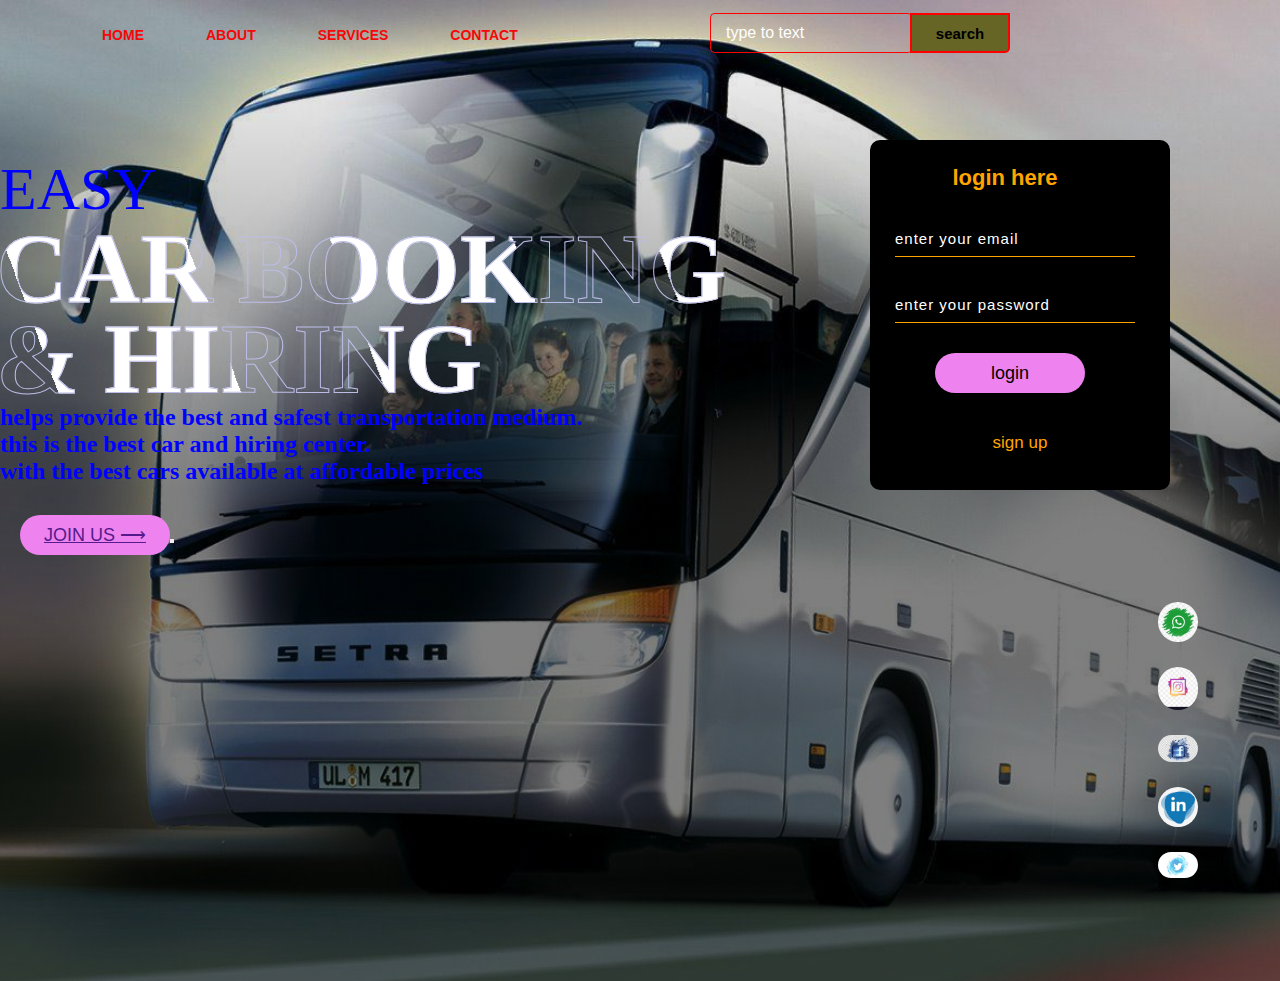
<file: Booking-master/index.html>
<!DOCTYPE html>
<html lang="en">
<head>
    <meta charset="UTF-8">
    <meta http-equiv="X-UA-Compatible" content="IE=edge">
    <meta name="viewport" content="width=device-width, initial-scale=1.0">
    <title>car booking site</title>
    <link rel="stylesheet" href="main.css">
    
</head>
<body>
     
    
    <div class="home">
        <div class="navbar">
            <div class="icon>
  <img src="IMG-20211017-WA0001.jpg" alt="carbooking" class="logo">
            </div>
            <div class="menu">
               <ul> <li><a href="index.html">HOME</a></li>
                <li><a href="about.html">ABOUT</a></li>
                <li><a href="#">SERVICES</a></li>
                <li><a href="#">CONTACT</a></li></ul>
            </div>
            <div class="search">
<input class="srch" type="search" name="search" placeholder="type to text">
<a href="#"> <button class="btn">search</button></a>
            </div>
        </div>
        <div class="text-box">  <!---content -->
            <p>EASY</p>
            <h1> CAR BOOKING <br> & HIRING</h1>
            <h3></h3>
                <!-- <h1> <p> EASY CAR BOOKING & <br><span> HIRING</p></span></h1> -->
<p class="par">
    <h2>  helps provide the best and safest transportation medium. <br>
        this is the best car and hiring center. <br> 
        with the best cars available at affordable prices</h2></p>
        <button class="cn"><a href="">JOIN US <span>&#x27F6;</span></a><button>
</div>
      <div class="form"> 
          <h2>login here</h2>
      <input type="email" name="email" placeholder="enter your email">
      <input type="password" name="p" placeholder="enter your password">
      <button class="log"><a href="form3.html">login</a></button>

      <p class="link"> don't have an account. <br>
      <a href="form.html">sign up</a></p>
     
      </div>
      <div class="social-icons">
        <a href=""><img src="images/whatsapp.jpg"></a>
        <a href=""><img src="images/ig.jpg" ></a>
        <a href=""><img src="images/fb.jpg" ></a>
        <a href=""><img src="images/linkedin.jpg"></a>
        <a href=""><img src="images/tweeter.jpg" ></a>
        

      </div>

    </div> 

    
    
</body>
</html>
</file>
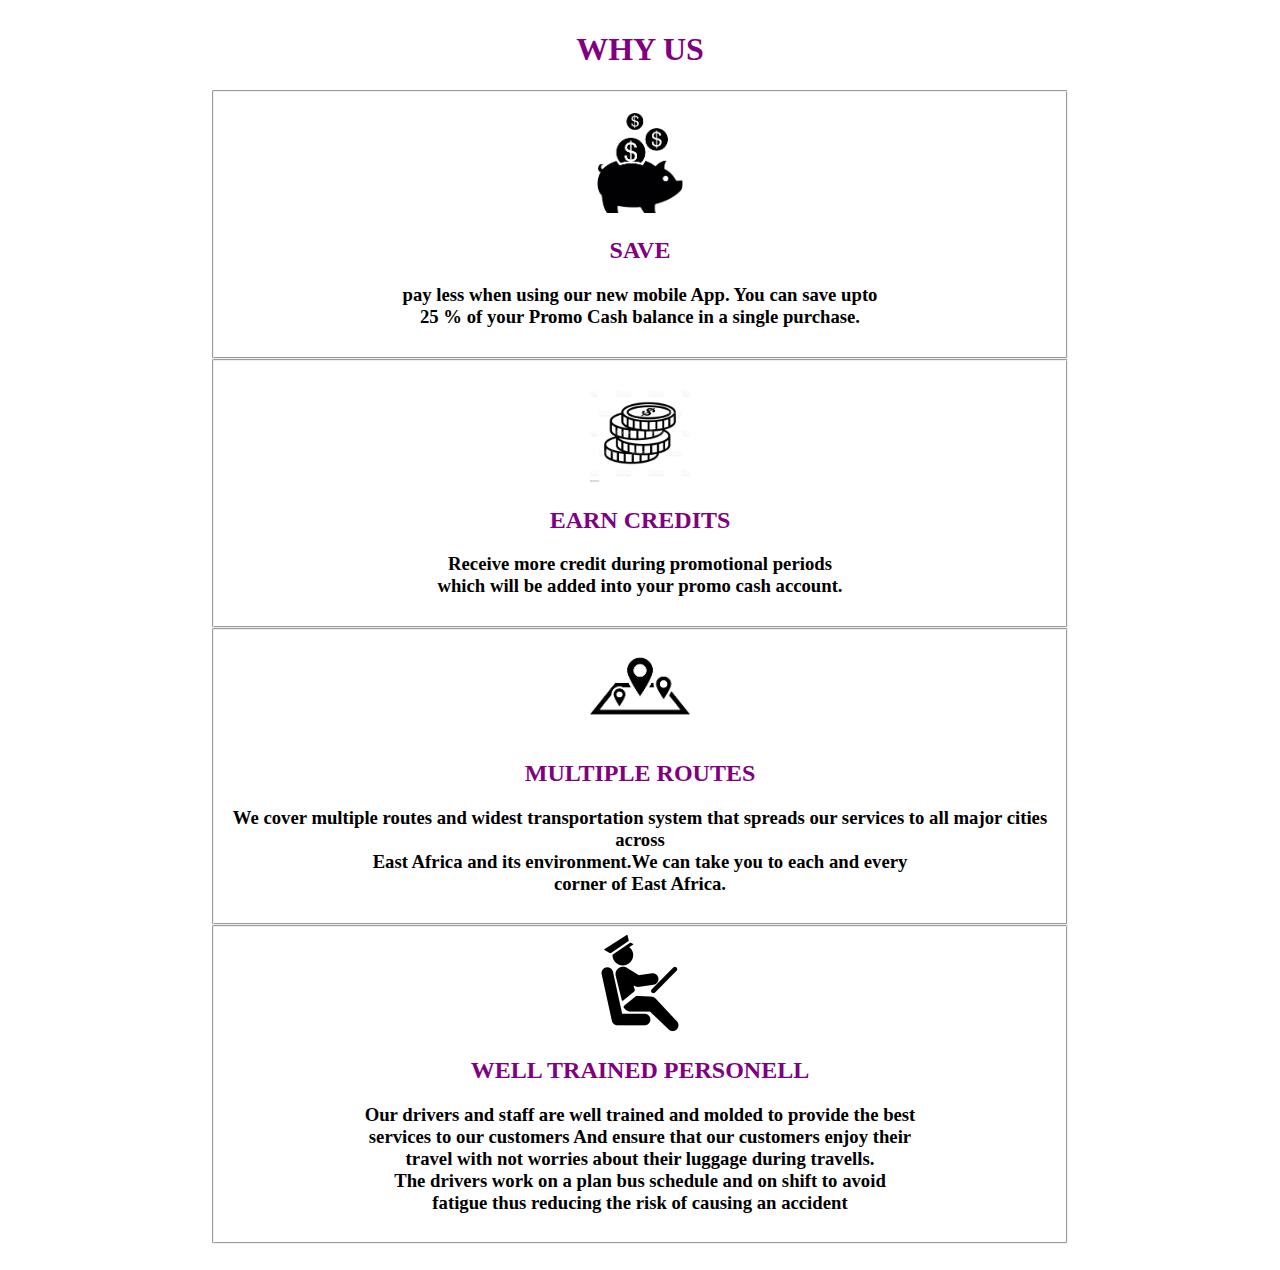
<file: Booking-master/about.html>
<!DOCTYPE html>
<html lang="en">
<head>
    <meta charset="UTF-8">
    <meta http-equiv="X-UA-Compatible" content="IE=edge">
    <meta name="viewport" content="width=device-width, initial-scale=1.0">
    <title>Document</title>
</head>
<body>
    <style>
        .field{
            align-items: center;
            text-align: center;
            border-radius: 2px;
        }
        .container{
            width:450 ;
            padding: 2px;
            margin-left: 200px;
            margin-right: 200px;
            border-radius: var(--border-radius) ;
            border-radius: 10px;
            
        }
        h2{
            color: purple;
        }
        center img{
            width: 100px;
            cursor: pointer;
        }
        h1{
            color: purple;
        }
    </style>
    <div class="container">
    <p>
        <center> <h1>WHY US</h1></center>
        <fieldset class="field">
   
            <P>
                <center><img src="images/save.png"></center>
                <center><h2>SAVE</h2></center>
                    <h3>pay less when using our new mobile App. You can save upto <br>
                    25 % of your Promo Cash balance in a single purchase.</h3>
                    </P>
        </fieldset>
        <fieldset class="field">
            <p>
                <center><img src="images/earn.jpg" ></center>
                <center> <h2>EARN CREDITS</h2></center>
                <h3>   Receive more credit during promotional periods <br>
                which will be added into your promo cash account.</h3>
            </p>
        </fieldset>
        <fieldset class="field">
            <center><img src="images/map.png" ></center>
            <center><h2>MULTIPLE ROUTES</h2></center>
            <H3>
                We cover multiple routes and widest transportation system that spreads our services to all major cities across <br> East Africa and its environment.We can take you to each and every  <br>  corner of East Africa.
            </H3>
        </fieldset>
        <fieldset class="field">
            <center><img src="images/personnel.jpg"></center>
            <center><h2>WELL TRAINED PERSONELL</h2></center>
            <h3>
                Our drivers and staff are well trained and molded to provide the best <br> services to our 
                customers And ensure that our customers enjoy their <br> travel with 
                not worries about their luggage during travells. <br> The drivers work on a plan bus  schedule and on shift to avoid  <br> fatigue thus reducing the risk of causing an accident
            </h3>
        </fieldset>
    </p>
    </div>
</body>
</html>
</file>
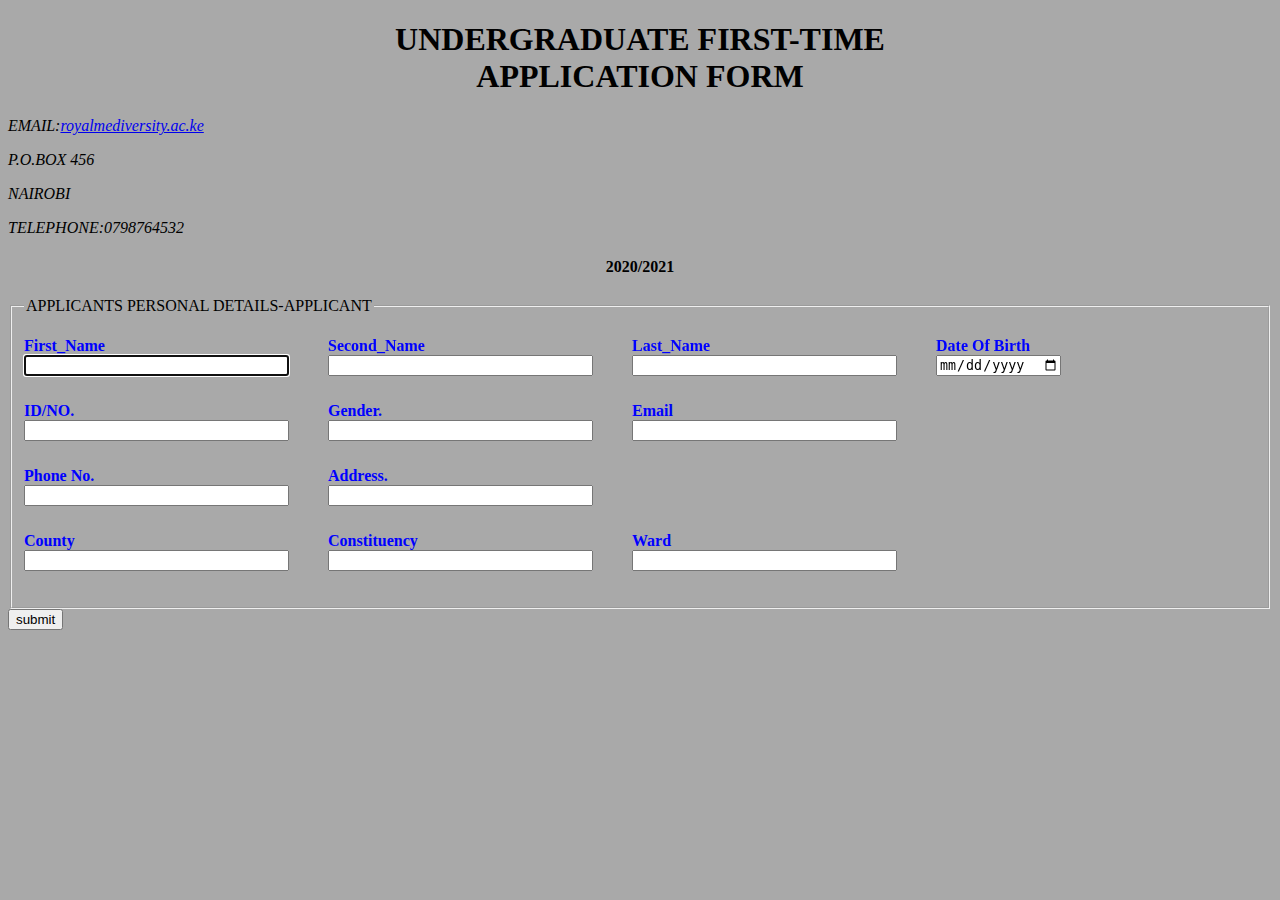
<file: Booking-master/form3.html>
<!DOCTYPE html>
<html lang="en">
<head>
    <meta charset="UTF-8">
    <title></title>
    <link rel="stylesheet" href="form3.css">
</head>
<body>
    
    <h1>UNDERGRADUATE FIRST-TIME <br> APPLICATION FORM</h1>

<address>
    <P>EMAIL:<I><a href="gmail.com">royalmediversity.ac.ke</a></I></P>
    <p>P.O.BOX 456</p>
    <p>NAIROBI</p>
    <P> TELEPHONE:0798764532</P>

</address>

<center><h4>2020/2021</h4></center>

<form action="#" action="_parent" method="POST"></form>
<fieldset>
    <legend>APPLICANTS PERSONAL DETAILS-APPLICANT</legend>
    
        <p> <div> 
            <strong> <label for="name">First_Name </label></strong>
            <input type="text" id="name" name="firstname" size="30" autofocus> 
            </div>
            <div>
                <strong><label for="name">Second_Name </label></strong> 
         <input type="text" id="name" name="second name" size="30">
        </div>
        <div>
            <strong><label for="name">Last_Name </label></strong>
        <input type="text" id="name" name="last name"size="30">
    </div>
    <div>
        <strong> <label for="name">Date Of Birth</label></strong>
         <input type="date" name="Bdate">
     </div>
</p>
     <p><div>
        <strong><label for="name">ID/NO.</label> <input type="text" name="id"size="30"></div>
        <div>
        <strong> <label for="name">Gender.</label></strong>
            <input list="gender" size="30">
             <datalist id="gender">
            <option value="male"> male</option>
            <option value="female"> female</option>
            <option value="others"> others</option>
        </datalist></div>
        <!-- <div>
<strong><label for="name">Religion.</label></strong>
<input list="religion" size="30">
<datalist id="religion">
    <option value="islam"></option>
    <option value="Christianity"></option>
    <option value="hinduism"></option>
    <option value="buddhism"></option>
    <option value="taoism"></option>
</datalist>
        </div> -->
        <div>
            <strong><label for="name">Email</label></strong>
            <input type="email" name="email" id="email" size="30">
        </div>
        <p><div>
            <strong><label for="number">Phone No.</label></strong>
            <input type="tel" name="phone number" id="phone number" size="30">
        </div>
        <div>
            <strong><label for="address">Address.</label></strong>
            <input type="text" name="address" id="address" size="30">
        </div>
        <!-- <div>
            <strong><label for="text">Physical/Visually Challenged?</label></strong>
            <input list="choice" size="30">
            <datalist id="choice">
                <option value="NO">NO</option>
                <option value="YES">YES</option>
            </datalist>
        </div> -->
    <!-- <div>
        <strong><label for="name">Marital Status</label></strong>
        <input list="status" size="30">
        <datalist id="status">
            <option value="married">married</option>
            <option value="single">single</option>
        </datalist>
    </div> -->
    </p>
        <div>
            <strong><label for="name">County</label></strong>
            <input type="text" name="county" id="county" size="30">
        </div>
        <div>
            <strong><label for="name">Constituency</label></strong>
            <input type="text" id="constituency" name="constituency" size="30">
        </div>
        <div>
            <strong><label for="name">Ward</label></strong>
            <input type="text" name="ward" id="ward" size="30">
        </div> 
     </p>
    
</fieldset>



</form>
<input type="submit" value="submit">
</body>
</html>
</file>
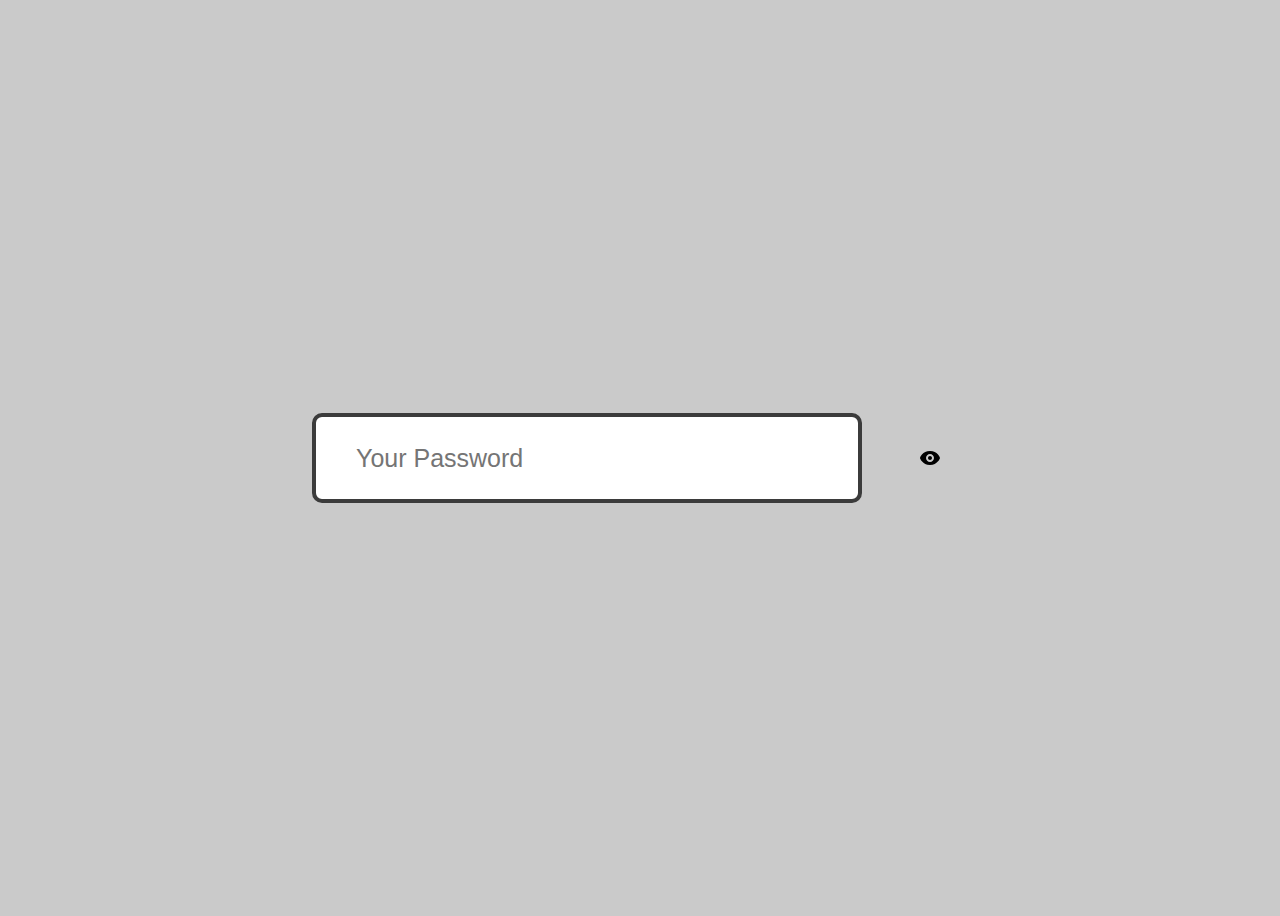
<file: HTML-master/HideShowPassword.html>
<!DOCTYPE html>
<html lang="en">
<head>
    <meta charset="UTF-8">
    <meta http-equiv="X-UA-Compatible" content="IE=edge">
    <meta name="viewport" content="width=device-width, initial-scale=1.0">
    <title>Toggle Password Visibility</title>
    <link rel="stylesheet" href="HideShowPassword.css">
</head>
<body>
    
    <div class="form">
        <form>
            <input type="password" placeholder="Your Password">
            <span><img src="bxs-show.svg"</span>
        </form>
    </div>

    <script src="main.js"></script>
</body>
</html>
</file>
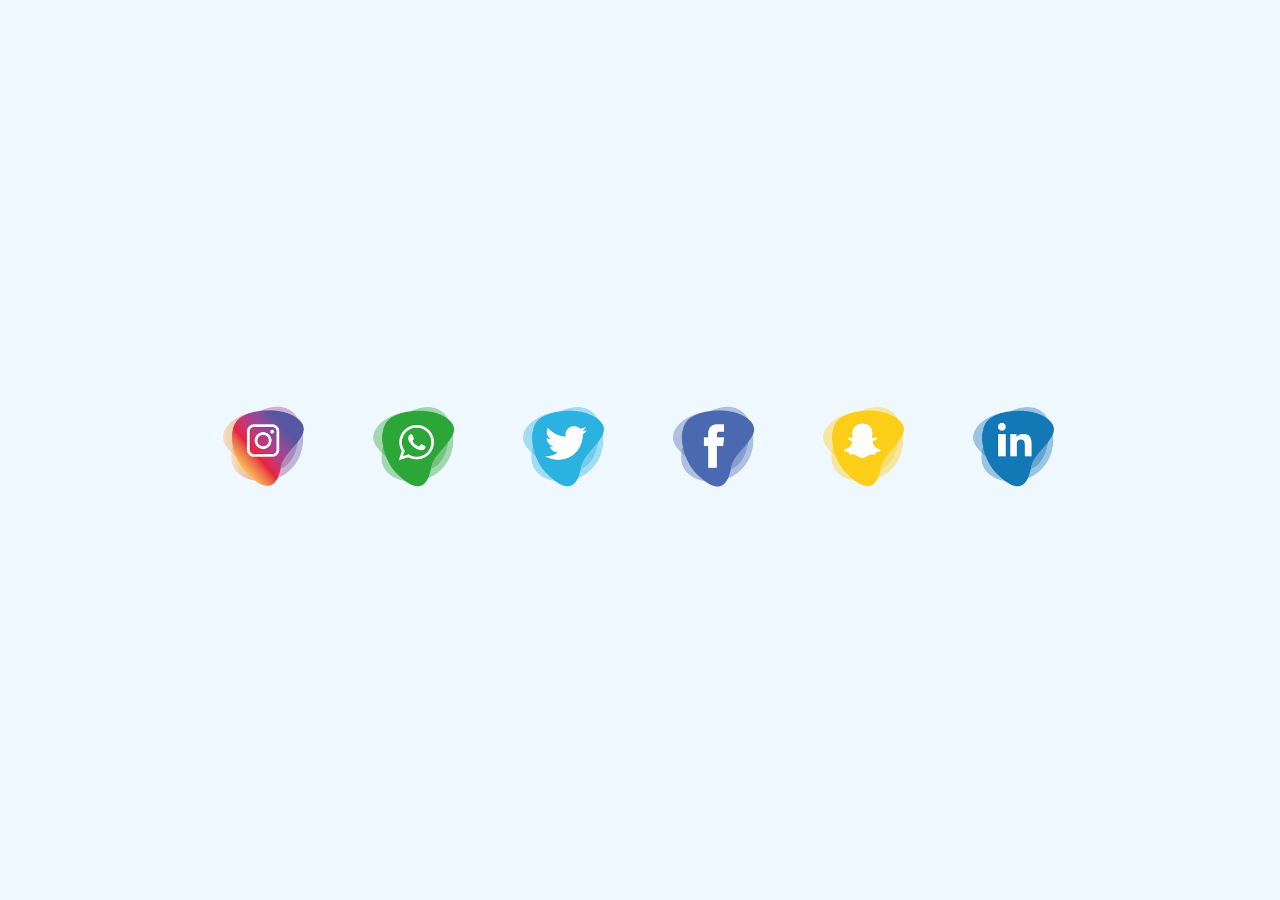
<file: HTML-master/IconHoverEffect.html>
<!DOCTYPE html>
<html lang="en">

<head>
    <meta charset="UTF-8">
    <meta http-equiv="X-UA-Compatible" content="IE=edge">
    <meta name="viewport" content="width=device-width, initial-scale=1.0">
    <title>Icon over Effects</title>
    <link rel="stylesheet" href="HoverEffect.css">
</head>

<body>
    <ul>
        <li style="--clr:#1877f2;"><a href=""><img src=" instagram-icon.png" alt=""></a></li>
        <li style="--clr:#eb6f0b;"><a href=""><img src=" whatsapp-icon.png" alt=""></a></li>
        <li style="--clr:#f01111;"><a href=""><img src=" twitter-icon.png" alt=""></a></li>
        <li style="--clr:#31f218;"><a href=""><img src=" facebook-icon.png" alt=""></a></li>
        <li style="--clr:#dcf218;"><a href=""><img src=" snapchat-icon.png" alt=""></a></li>
        <li style="--clr:#f218c3;"><a href=""><img src=" linkedin-icon.png" alt=""></a></li>
    </ul>

</body>

</html>
</file>
<file: Booking-master/main.css>
*{
    margin : 0;
    padding : 0;

}
.home{
    width: 100%;
    
    background: linear-gradient(to top,rgba(0,0,0,0.5)50%,rgba(0,0,0,0.5)50% 
    ,transparent ),url(images/IMG-20211017-WA0013.jpg) ;
    background-size: cover;
    background-position: center;
    overflow: hidden;
    height: 109vh;
    position: relative;
    
    

}
.navbar{
    width: 1200px;
    height: 75px;
    margin: auto;
    align-items: center;
    flex-wrap: wrap;
}
.logo{
    width: 100px;
    float: right;
    cursor: pointer;
}
.icon{
    width: 200px;
    float: left;
    height: 20px;
}
.menu{
    width: 400px;
    float: left;
    height: 100px;
}
ul{
    float: left;
    display: flex;
    justify-content: space-between;
    align-items: center;
    flex: 1;
}
ul li{
    list-style: none;
    margin-left: 62px;
    margin-top: 27px;
    font-size: 14px;
}
ul li a{
    text-decoration: none;
    color: rgb(245, 8, 8);
    font-family: arial;
    font-weight: bold;
    position: relative;
    /* transition: 0.4s ease-in-out; */
}
ul li a:hover{
    color: lime; 

}  
/* //.....shows aline moving under the hrefs.....//
div ul li a:after{
    content :'';
    width: 50%;
    height: 3px;
    position: absolute;
    bottom: -5px;
    left: 50%;
    transform: translateX(-50%);
    background: rgb(12, 173, 25);
    transition: width 0.3s;  

} 
div ul li a:hover ::after{
    width: 50%;
} */
.search{
    width: 330px;
    float: left;
    margin-left: 270px;

}
.srch{
    font-family: 'Times New Roman', Times, serif;
    width: 200px;
    height: 40px;
    background: transparent;
    border: 1px solid red;
    margin-top: 13px;
    color: rgb(214, 197, 194);
    border-radius: 2px;
    border-right: none;
    font-size: 16px;
    float: left;
    padding: 15px;
    border-bottom-left-radius: 5px;
    border-top-left-radius: 5px;
}
.btn{
    width: 100px;
    border: solid 2px red;
    background: rgb(102, 101, 37);
    margin-top: 13px;
    color: rgb(187, 140, 132);
    height: 40px;
    border-bottom-right-radius: 5px;
    border-bottom-right-radius: 5px;
    font-size: 15px;



}
.btn{
    text-decoration: none;
    color: black;
    font-weight: bolder;
}
.btw:focus{
    outline: none;
}.srch:focus{
    outline: none;
}
/* .content{
    width: 1200px;
    height: auto;
    margin: auto;
    color: white;
    position: relative;
}.content .par{
    padding-left: 20px;
    padding-bottom: 25px;
    font-family: Arial, Helvetica, sans-serif;
    letter-spacing: 1.2px;
    line-height: 30px;
} */

.text-box{
    color: blue;
    position: absolute;
    bottom: '';
    margin-top: 80px;
}
.text-box p{
    font-size: 60px;
    font-weight: 400;
}
.text-box h1{
    font-size: 100px;
    line-height: 90px;
    margin-left: -4px;
    color: transparent;
    -webkit-text-stroke: 1px rgb(188, 188, 231); 
    background: url(images/back.png);
    -webkit-background-clip: text;
    background-position: 0 0;
    animation: back 20s linear infinite;

}
@keyframes back{
    100%{
        background-position: 2000px 0;
    }
}
.text-box h3{
    font-size: 20px;
    font-weight: 500;
}

/* .content h1{
    font-family: 'lucida calligraphy';
    font-size: 50px;
    padding-left: 20px;
    margin-top: 9%;
    letter-spacing: 2px;
    color: red;


} */

.text-box .cn{ 
    width: 150px;
    height: 40px;
    background: violet;
    border: none;
    margin-top: 30px;
    margin-left: 20px;
    font-size: 18px;
    border-radius: 20px;
    cursor: pointer;
    transition: 0.4 ease;
    
}
.social-icons{
    position: absolute;
    right: 6%;
    bottom: 8%;
    
}
.social-icons img{
    width: 40px;
    cursor: pointer;
    display: block;
    margin: 25px 5px;
    background: transparent;
    border-radius: 25px;
    
    
}
/* .content .cn a{
    text-decoration: none;
    color: black;
    transition: 0.3s ease;
}.cn:hover{
    background: yellowgreen;
}
.content span{
    color: orange;
    font-size: 60px;
} */
.form{
    width: 250px;
    height: 300px;
    background: linear-gradient(to top,rgb(0,0,0,8) 50%,rgb(0,0,0,8) 50%);
    position: absolute;
    top: -20px;
    left: 870px;
    border-radius: 10px;
    padding: 25px;
    margin-top: 160px;
}
.form h2{
    width: 220px;
    font-family: sans-serif;
    text-align: center;
    color: orange;
    font-size: 22px;

}
.form input{
    width:240px;
    height: 35px;
    background: transparent;
    border-bottom: orange solid 1px;
    border-top: none;
    border-left: none;
    border-right: none;
    color-adjust: white;
    font-size: 15px;
    letter-spacing: 1px;
    margin-top: 30px;
    font-family: sans-serif;
    

}
.form input :focus{
    outline: none;
}
::placeholder{
    color: white;
    font-family:Arial, Helvetica, sans-serif ;
}
.form .link{
    font-family: Arial, Helvetica, sans-serif;
    font-size: 17px;
    padding-top: 20px;
    text-align: center;
}
.form .link a{
    text-decoration: none;
    color: orange;
}
.log{
    width: 150px;
    height: 40px;
    background: violet;
    border: none;
    margin-top: 30px;
    margin-left: 40px;
    font-size: 18px;
    border-radius: 20px;
    cursor: pointer;
    transition: 0.4 ease;
}
.log a{
    text-decoration: none;
    color: black;
    transition: 0.3s ease;
}.log:hover{
    background: yellowgreen;
}
</file>
<file: Booking-master/form3.css>
body {
    background-color: darkgray;
}

.logo {
    width: 100px;
    height: 75px;
    margin: auto;
}

h1 {
    text-align: center;
}

div {
    margin-bottom: 10px;
    display: inline-block;
    color: blue;
}

div label {
    display: block;
    width: 300px;
}
</file>
<file: HTML-master/HideShowPassword.css>
body{
    display: flex;
    justify-content: center;
    align-items: center;
    height: 100vh;
    background-color: #cacaca;
}
form{
    display: flex;
    justify-content: center;
    align-items: center;
}
.form input{
    height: 80px;
    width: 500px;
    font-size: 25px;
    padding-left: 40px;
    border: 4px solid #3b3b3b;
    border-radius: 10px;
    outline: none;
    transition: all 0.3s ease;
}
.form input:focus{
    border: 4px solid #0571ca;
    color: #0571ca;
}
.form span{
    background-color: transparent;
    padding: 8px;
    margin-left: 30px;
    width: 60px;
    height: 60px;
    border-radius: 50%;
    display: flex;
    justify-content: center;
    align-items: center;
    cursor: pointer;
    transition: all 0.3s ease;
}
.form span:hover{
    background-color: #a6d2f7;
}
.form span img{
    font: 35px;
}
</file>
<file: HTML-master/HoverEffect.css>
* {
    margin: 0;
    padding: 0;
    box-sizing: border-box;
}

:root {
    --bg: #222;
}

body {
    display: flex;
    justify-content: center;
    align-items: center;
    min-height: 100vh;
    background: var(--bg);
    background-color: aliceblue;
}

ul {
    position: relative;
    display: flex;
    gap: 50px;
}

ul li {
    position: center;
    list-style: none;
    width: 100px;
    height: 80px;
    display: flex;
    justify-content: center;
    align-items: center;
    cursor: pointer;
    margin: auto;
    transition: 0.5s;
}

ul li:hover {
    z-index: 10000;
    transform: scale(0.75);
}

ul li::before {
    content: '';
    position: absolute;
    inset: 30px;
    /* box-shadow: 0 0 10px var(--clr), 0 0 0 20px var(--bg), 0 0 0 22px var(--clr); */
    transition: 0.5s;
}

ul li:hover ::before {
    inset: 0px;
}

ul li::after {
    content: '';
    position: absolute;
    inset: 0;
    /* background: var(--bg); */
    transform: rotate(45deg);
}

ul li a {
    position: relative;
    text-decoration: none;
    color: var(--clr);
    font-size: 2em;
    transition: 0.5s;
}

ul li:hover a {
    font-size: 3em;
    filter: drop-shadow(0 0 20px var(--clr)) drop-shadow(0 0 40px var(--clr)) drop-shadow(0 0 60px var(--clr));
}

ul li a img {
    margin: auto;
    width: auto;
    height: 100px;
}
</file>
